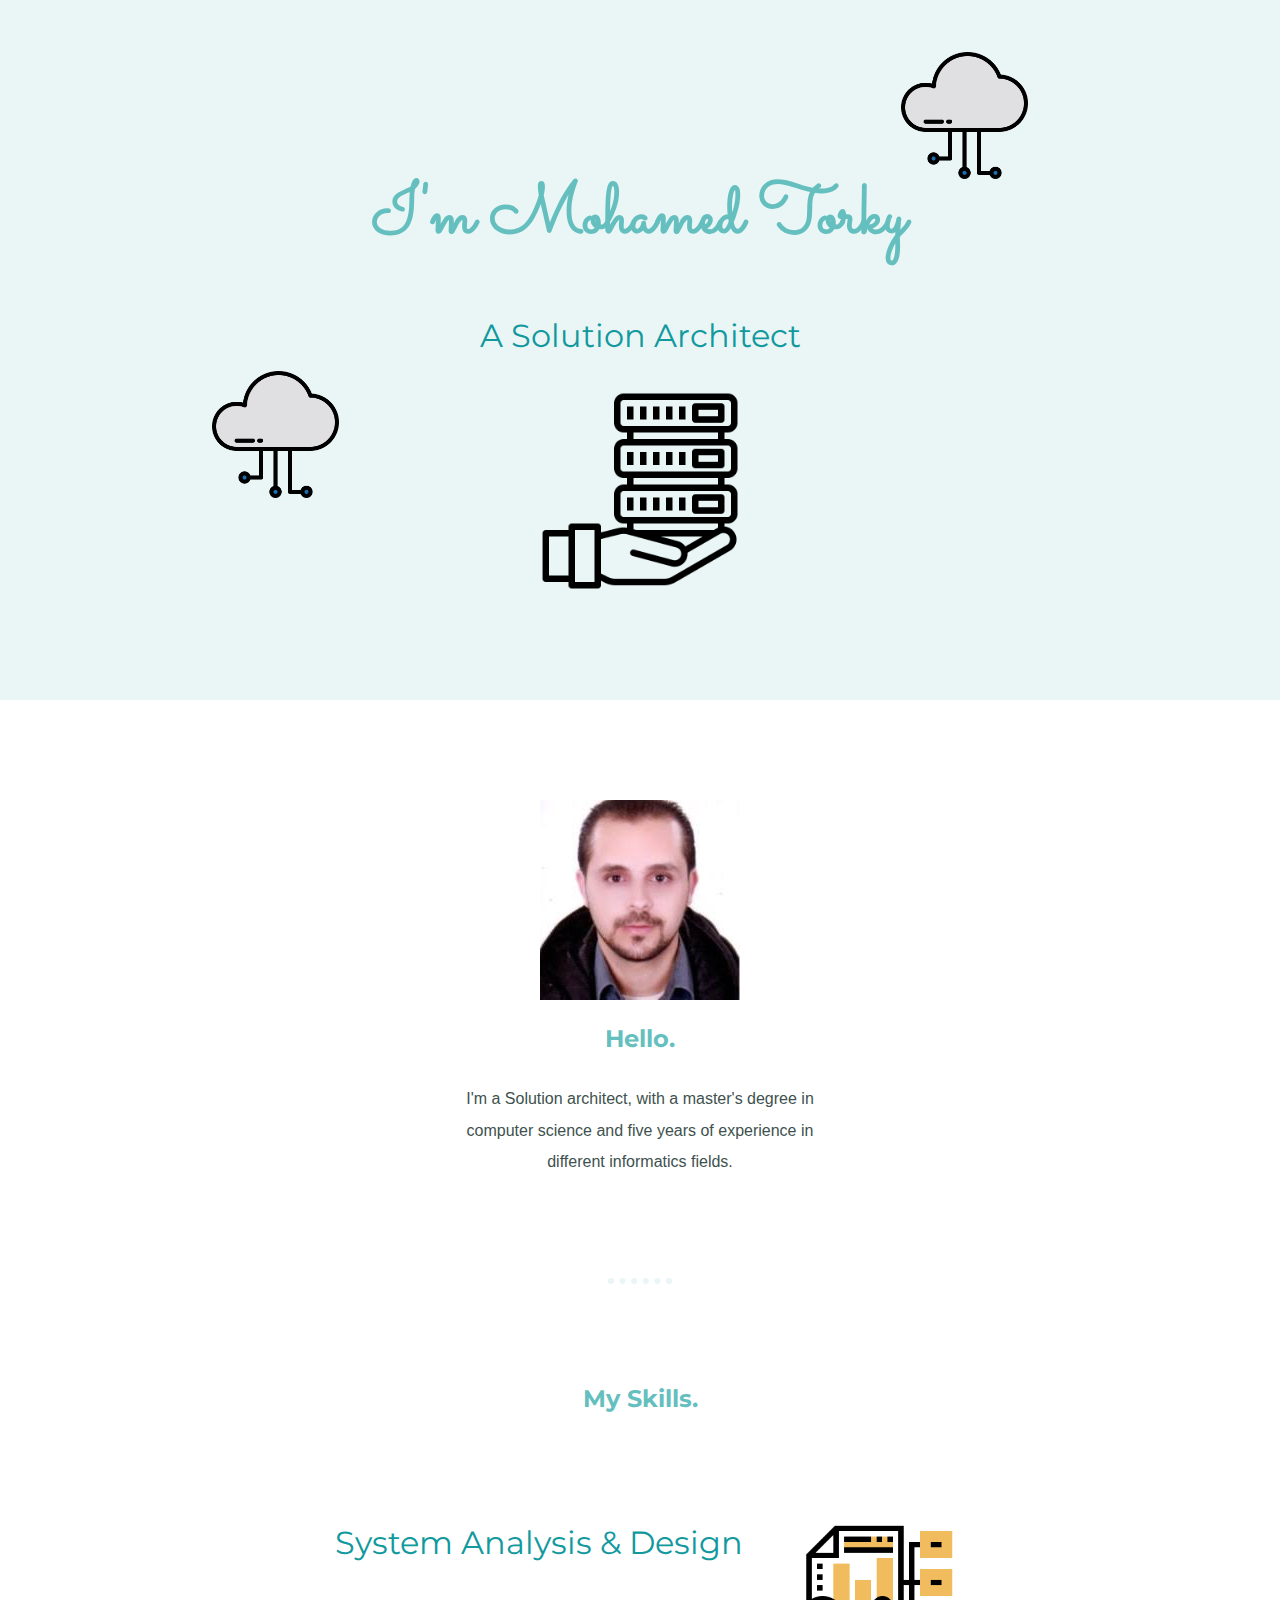
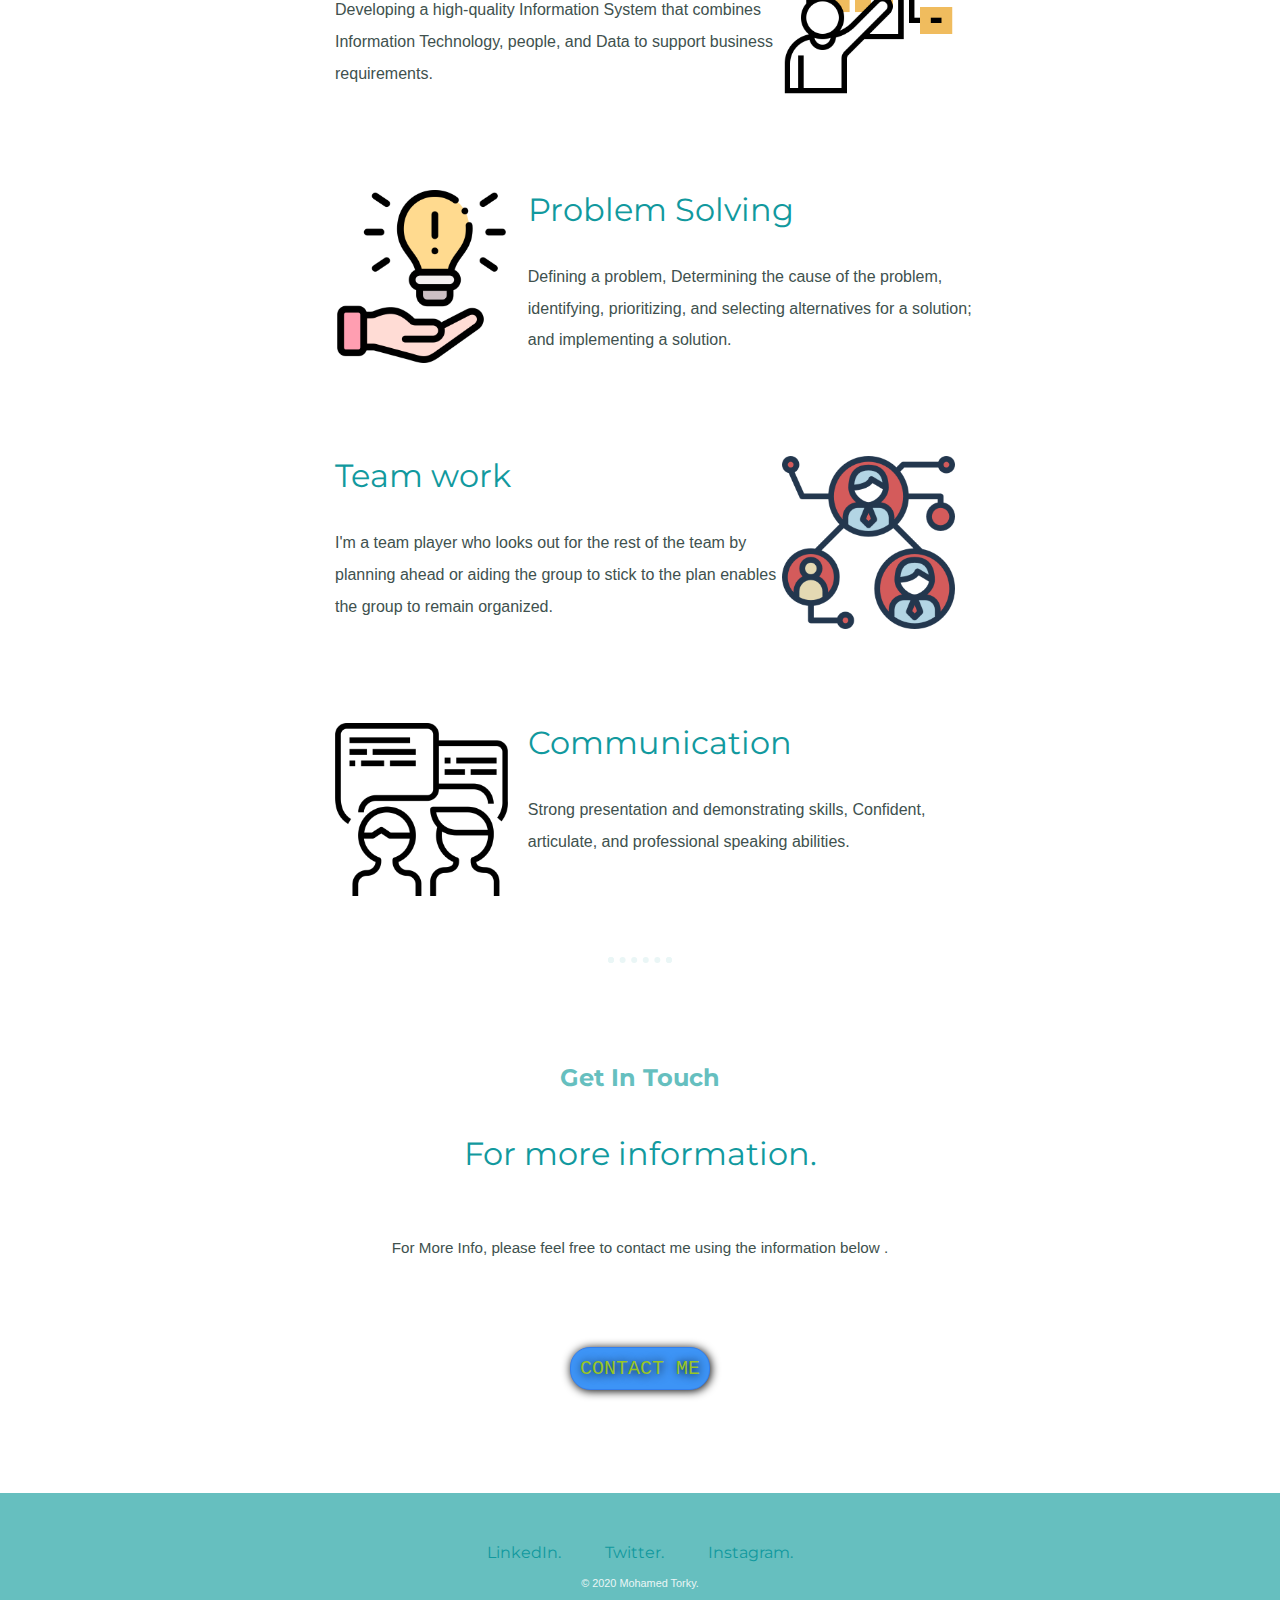
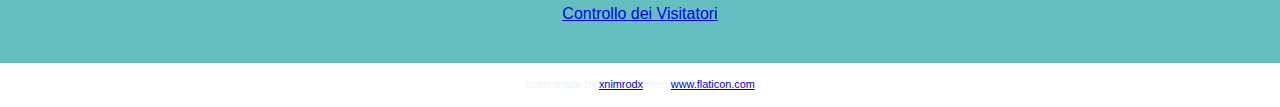
<file: index.html>
<!DOCTYPE html>
<html lang="en" dir="ltr">
  <head>
    <meta charset="utf-8">
    <title> Mohamed Torky </title>
    <link rel="stylesheet" href="CSS/Styles.css">
    <link rel="icon" href="favicon (1).ico">
    <link href="https://fonts.googleapis.com/css?family=Merriweather+Sans|Montserrat|Sacramento&display=swap" rel="stylesheet">
  </head>
  <body>
    <div class="top">
      <h1> I'm Mohamed Torky   </h1>
      <h3>A Solution Architect </h3>
      <img class="top-cloud" src="images/cloud-computing (1).png" alt="cloud-img">
      <img class="bottom-cloud" src="images/cloud-computing (1).png" alt="cloud-img">
      <img class="bottom-img" src="images/hosting-services.png" alt="cloud-img">
    </div>
    <div class="middle-container">
      <div class="profile">
        <img class="personal" src="images/download.jpeg" alt="">
        <h2>Hello.</h2>
        <p class="intro">I'm a Solution architect, with a master's degree in computer science and five years of experience in different informatics fields.</p>
      </div>
      <hr>
      <div class="skills">
        <h2>My Skills.</h2>
        <div class="skill-row">
        <img class="skills-image-left" src="images/business.png" alt="">
          <h3>System Analysis & Design </h3>
          <p>Developing a high-quality Information System that combines Information Technology, people, and Data to support business requirements.</p>
        </div>
        <div class="skill-row">
          <img class="skills-image-right" src="images/problem-solving.png" alt="">
          <h3>Problem Solving</h3>
          <p>Defining a problem, Determining the cause of the problem, identifying, prioritizing, and selecting alternatives for a solution; and implementing a solution.</p>
        </div>
        <div class="skill-row">
          <img class="skills-image-left" src="images/connection.png" alt="">
          <h3>Team work</h3>
          <p>I'm a team player who looks out for the rest of the team by planning ahead or aiding the group to stick to the plan enables the group to remain organized. </p>
        </div>
        <div class="skill-row">
          <img class="skills-image-right" src="images/talk.png" alt="">
          <h3>Communication</h3>
          <p>Strong presentation and demonstrating skills, Confident, articulate, and professional speaking abilities.</p>
        </div>
       
    </div>
     <hr>
      
     <div class="contact-me">
        <h2>Get In Touch</h2>
        <h3>For more information.</h3>
        <p class="cntct-msg">For More Info, please feel free to contact me using the information below .</p>
       
      </div>
<table class="center">
  <tr>
  <!--  <th class="center">
          <a class="btn" href="https://drive.google.com/uc?export=download&id=1T_-SGQvGBnJBW-u9w0NPlzGIb7qw0kR5">Download CV</a>
        </th> 
    <th class="center">
            <h2>OR</h2>
    </th> -->
       <th class="center">
            <a class="btn" href="mailto:Mohamed.torky2004@gmail.com">CONTACT ME</a>
    </th> 
  </tr>
  
</table>
    </div>
    <div class="bottom-container">
      <a class="footer-link" href="https://www.linkedin.com/in/mohamed-torky-a3208510a/"> LinkedIn. </a>
      <a class="footer-link" href="https://twitter.com/torky2004"> Twitter. </a>
      <a class="footer-link" href="https://www.instagram.com/mohamed_torky2004/">Instagram.</a>
      <p class="footer-rights"> © 2020 Mohamed Torky.</p>
 <a href='https://www.symptoma.it/'>Controllo dei Visitatori</a> <script type='text/javascript' src='https://www.freevisitorcounters.com/auth.php?id=06757b30b98740beb57c62530f71f79e00419fba'></script>
<script type="text/javascript" src="https://www.freevisitorcounters.com/en/home/counter/683885/t/5"></script>

    </div>




 


<p class="footer-rights">Icons made by <a  href="https://www.flaticon.com/authors/xnimrodx" title="xnimrodx">xnimrodx</a> from <a href="https://www.flaticon.com/" title="Flaticon"> www.flaticon.com</a></p>
  </body>
</html>
</file>
<file: CSS/Styles.css>
body{
  color: #40514e;
  top: 10px;
  margin: 0;
  text-align: center;
  font-family: "Merriweather", sans-serif;

}
p{
  line-height: 1.99;

}
hr{
border: dotted #EAF6F6 6px;
border-bottom: none;
width: 4%;
margin: 100px auto;
}

h1{
  font-size: 70px;
  margin: 50 auto 0 auto;
  font-family: "Sacramento",arial ,serif;
  color: #66BFBF;
  background-image: image(url(images/cloud-computing (1).png));

}
h3{
  font-family: "Montserrat",arial, serif;
  font-size: 2rem;
  color: #11999E;
  font-weight: normal;
}
h2{
  font-family: "Montserrat",arial, serif;
  color: #66BFBF;
  padding-bottom: 10px;
}
@media  (max-width: 1028px) {
p{
  font-size: 1.5rem;
  line-height: 1.99;
  color:red;

}
h1{
  font-size: 100px;
  margin: 50 auto 0 auto;
  font-family: "Sacramento",arial ,serif;
  color: #66BFBF;
  background-image: image(url(images/cloud-computing (1).png));

}
h3{
  font-family: "Montserrat",arial, serif;
  font-size: 2.5rem;
  color: #11999E;
  font-weight: normal;
}
h2{
    font-size: 1.9rem;
  font-family: "Montserrat",arial, serif;
  color: #66BFBF;
  padding-bottom: 10px;
}


}


/**************************/
.intro{

width: 30%;
margin: auto;
}
.cntct-msg{
  width: 40%;
  font-size:0.95rem;
  margin: 40px auto 60px;
  color: #40514e;
  padding: 20px 20px;

}
.top{

  background:#EAF6F6;
  position: relative;
  padding-top: 120px;
  height: 580px

}
.middle-container {
background: white;
padding-bottom: 10px;
padding: 100px  0 ;

}
.bottom-container{
padding: 50px 0 20px;
background:  #66BFBF;
height: 100px;
}
.skill-row{
  width: 50%;
  margin: 100px auto 100px auto;
  text-align: left;
  padding-left: 30px;
}
.top-cloud{
position: absolute;
width: 10.25%;
right:250px;
top: 50px;
}
.bottom-cloud{
position: absolute;
width: 10.25%;
bottom: 200px;
left: 210px;
}
.bottom-img{
  width: 16.25%;

}
.personal{

}
.skills-image-right{
  height: 27%;
  width: 27%;
  float: left;
  padding-right: 20px;
}
.skills-image-left{
  height: 27%;
  width: 27%;
  float: right;
  padding-right: 20px;
}
.footer-link{
   margin: 10px 20px;
   color: #11999E;
   font-family: "Montserrat",arial, serif;
   text-decoration: none;

}
.footer-link:hover{
   color: EAF6F6;

}
.footer-rights{
  color:  #EAF6F6;
  font-size: 0.68rem;
}
.btn {
      background: #3D94F6;
      border-radius: 20px;
      color: #99C624;
      font-family: monospace;
      font-size: 20px;
      font-weight: 100;
      padding: 9px;
      box-shadow: 1px 1px 10px 0px #000000;
      text-shadow: 1px 1px 10px #000000;
      border: solid #337FED 1.5px;
      text-decoration: none;
      display: inline-block;
      cursor: pointer;
      text-align: center;
    }
.btn:hover {
   border: solid #337FED 1px;
   background: #1E62D0;
   border-radius: 20px;
}

.center {
  margin-left: auto;
  margin-right: auto;
 
  
}
</file>
